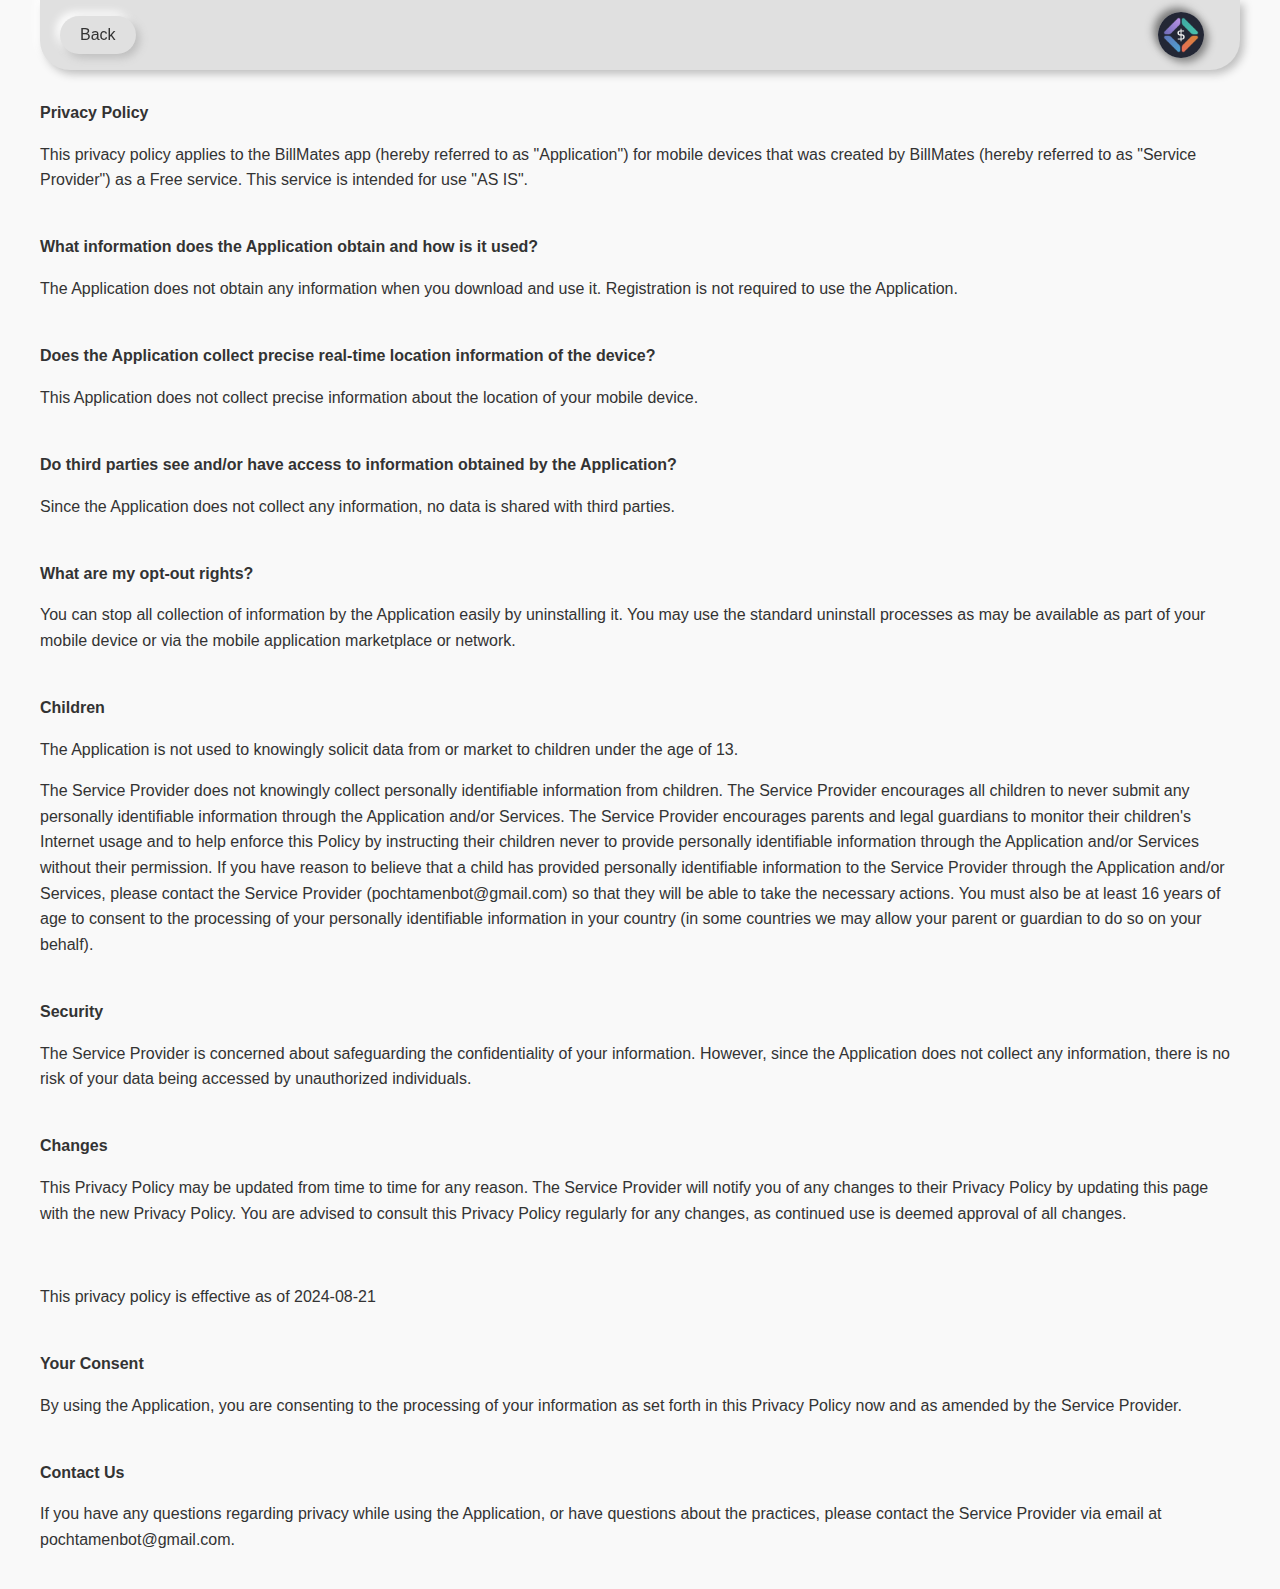
<file: privacypolicy.html>
<!DOCTYPE html>
<html>

<head>
  <meta charset='utf-8'>
  <meta name='viewport' content='width=device-width'>
  <title>Privacy Policy</title>
  <!-- Favicon -->
  <link rel="icon" href="res/im_favicon.png" type="image/png">
  <style>
    body {
      font-family: 'Helvetica Neue', Helvetica, Arial, sans-serif;
      padding: 0;
      margin: 0;
      background-color: #f9f9f9;
      color: #333;
    }

    .toolbar {
      max-width: 1200px;
      width: calc(100% - 40px);
      margin: 0 auto;
      display: flex;
      justify-content: space-between;
      align-items: center;
      padding: 12px 20px;
      background-color: #E0E0E0;
      border-bottom-left-radius: 30px;
      border-bottom-right-radius: 30px;
      box-shadow: 4px 4px 8px #bebebe, -4px -4px 8px #ffffff;
      position: fixed;
      top: 0;
      left: 20px;
      right: 20px;
      z-index: 1000;
      overflow: hidden; /* Ensure contents don't overflow */
  box-sizing: border-box; 
    }

    .toolbar-button {
      background-color: #E0E0E0;
      border: none;
      text-decoration: none;
      outline: none;
      color: #333;
      font-size: 1em;
      padding: 10px 20px;
      border-radius: 25px;
      transition: background-color 0.3s ease;
      background-color: #E0E0E0;
      box-shadow: 4px 4px 8px #bebebe, -4px -4px 8px #ffffff;
      overflow: hidden;
      text-overflow: ellipsis;
      transition: background-color 0.3s ease;
    }

    .toolbar-button:hover {
      background-color: #D1D1D1;
    }

    .toolbar-icon {
      width: 46px;
      height: 46px;
      border-radius: 25px;
      object-fit: cover;
      display: flex;
      margin-right: 16px;
      box-shadow: 4px 4px 8px #818181, -4px -4px 8px #757575;
    }

    .content {
      max-width: 1200px;
      margin: 80px auto 0;
      /* Adjust margin-top for fixed toolbar */
      padding: 20px;
      line-height: 1.6;
    }

    h1,
    h2 {
      color: #444;
    }

    ul {
      margin: 0;
      padding: 0 0 0 20px;
      list-style: disc;
    }

    li {
      margin-bottom: 10px;
    }
  </style>
</head>

<body>
  <div class="toolbar">
    <a class="toolbar-button" href="https://maqa544.github.io/BillMatesApp/" target="_top">Back</a>
    <img src="res/im_icon.png" alt="Icon" class="toolbar-icon">
  </div>

  <div class="content">
    <strong>Privacy Policy</strong>
    <p>This privacy policy applies to the BillMates app (hereby referred to as "Application") for mobile devices that
      was created by BillMates (hereby referred to as "Service Provider") as a Free service. This service is intended
      for use "AS IS".</p>

    <br><strong>What information does the Application obtain and how is it used?</strong>
    <p>The Application does not obtain any information when you download and use it. Registration is not required to use
      the Application.</p>

    <br><strong>Does the Application collect precise real-time location information of the device?</strong>
    <p>This Application does not collect precise information about the location of your mobile device.</p>

    <br><strong>Do third parties see and/or have access to information obtained by the Application?</strong>
    <p>Since the Application does not collect any information, no data is shared with third parties.</p>

    <br><strong>What are my opt-out rights?</strong>
    <p>You can stop all collection of information by the Application easily by uninstalling it. You may use the standard
      uninstall processes as may be available as part of your mobile device or via the mobile application marketplace or
      network.</p>

    <br><strong>Children</strong>
    <p>The Application is not used to knowingly solicit data from or market to children under the age of 13.</p>
    <p>The Service Provider does not knowingly collect personally identifiable information from children. The Service
      Provider encourages all children to never submit any personally identifiable information through the Application
      and/or Services. The Service Provider encourages parents and legal guardians to monitor their children's Internet
      usage and to help enforce this Policy by instructing their children never to provide personally identifiable
      information through the Application and/or Services without their permission. If you have reason to believe that a
      child has provided personally identifiable information to the Service Provider through the Application and/or
      Services, please contact the Service Provider (pochtamenbot@gmail.com) so that they will be able to take the
      necessary actions. You must also be at least 16 years of age to consent to the processing of your personally
      identifiable information in your country (in some countries we may allow your parent or guardian to do so on your
      behalf).</p>

    <br><strong>Security</strong>
    <p>The Service Provider is concerned about safeguarding the confidentiality of your information. However, since the
      Application does not collect any information, there is no risk of your data being accessed by unauthorized
      individuals.</p>

    <br><strong>Changes</strong>
    <p>This Privacy Policy may be updated from time to time for any reason. The Service Provider will notify you of any
      changes to their Privacy Policy by updating this page with the new Privacy Policy. You are advised to consult this
      Privacy Policy regularly for any changes, as continued use is deemed approval of all changes.</p>

    <br>
    <p>This privacy policy is effective as of 2024-08-21</p>

    <br><strong>Your Consent</strong>
    <p>By using the Application, you are consenting to the processing of your information as set forth in this Privacy
      Policy now and as amended by the Service Provider.</p>

    <br><strong>Contact Us</strong>
    <p>If you have any questions regarding privacy while using the Application, or have questions about the practices,
      please contact the Service Provider via email at pochtamenbot@gmail.com.</p>
  </div>
</body>

</html>
</file>
